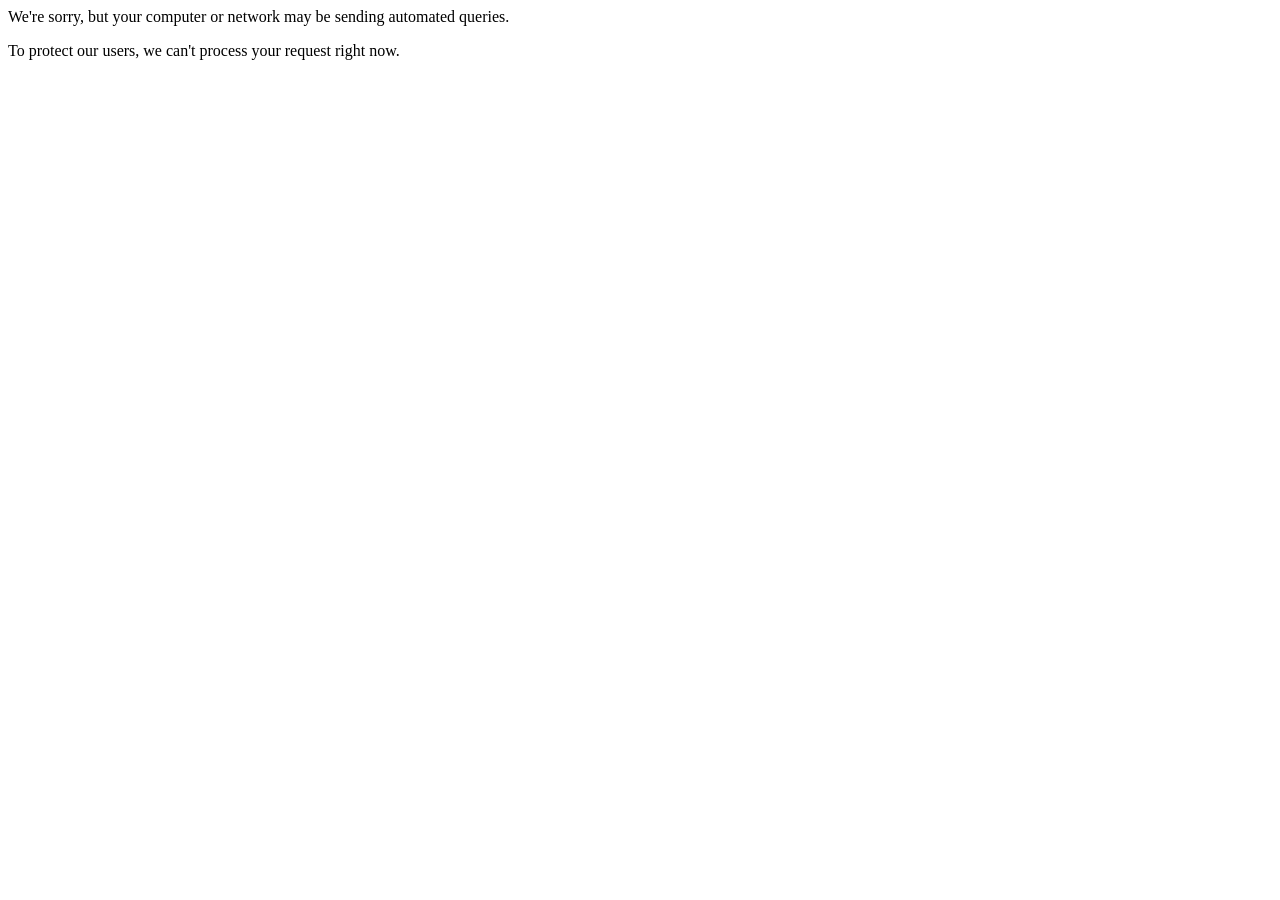
<file: internal/htmldom/testdata/play_blocked.html>
<html><head></head><body>
<div id="af-error-container"><p>We're sorry, but your computer or network may be sending automated queries.</p>
<p>To protect our users, we can't process your request right now.</p></div>
<script>var reason = "unusual traffic";</script>
</body></html>
</file>
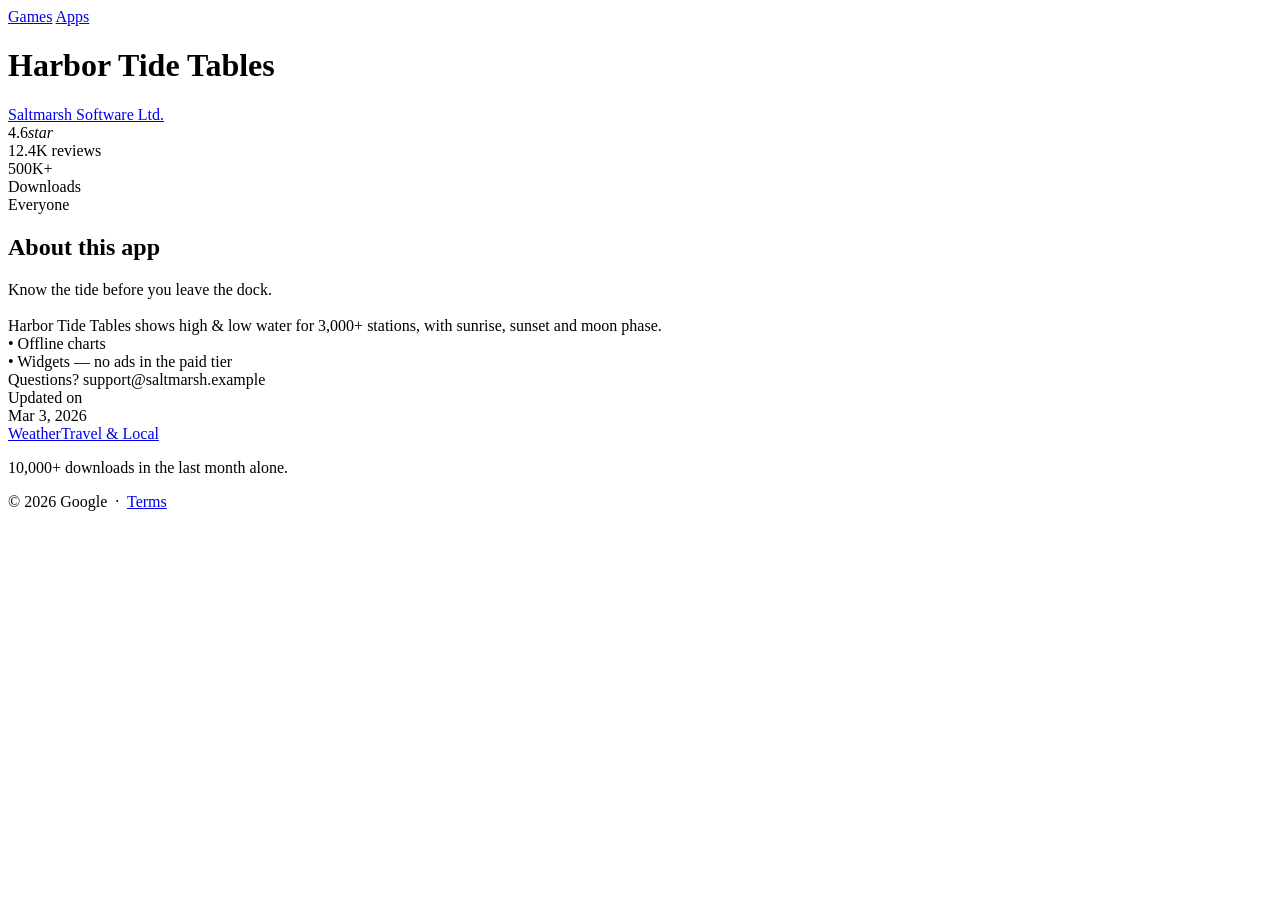
<file: internal/htmldom/testdata/play_full.html>
<!doctype html>
<html lang="en-US" dir="ltr">
<head>
  <meta charset="utf-8">
  <title>Harbor Tide Tables - Apps on Google Play</title>
  <meta name="description" content="Tide charts, sunrise times and marine forecasts for every harbor.">
  <meta property="og:title" content="Harbor Tide Tables - Apps on Google Play">
  <meta property="og:description" content="Tide charts and marine forecasts.">
  <style>.rating{color:#333} /* 9.9 stars */</style>
  <script>window.__data = {"downloads": "999 downloads", "rating": "Rated 1.0 stars"};</script>
  <script type="application/ld+json">{"@type":"SoftwareApplication","name":"Not This Name"}</script>
</head>
<body>
  <noscript>Enable JavaScript to use Google Play.</noscript>
  <header><nav><a href="/store/games">Games</a> <a href="/store/apps">Apps</a></nav></header>
  <main>
    <div class="hero">
      <h1 itemprop="name" class="Fd93Bb"><span>Harbor Tide Tables</span></h1>
      <div class="Vbfug auoIOc"><a href="/store/apps/dev?id=7781234567890" class="WpHeLc"><span>Saltmarsh Software Ltd.</span></a></div>
      <div class="ulKokd">
        <div class="l8YSdd" aria-label="Rated 4.6 stars out of five stars">
          <div class="TT9eCd">4.6<i class="google-material-icons">star</i></div>
        </div>
        <div class="g1rdde" aria-label="12,487 reviews">12.4K reviews</div>
        <div class="wVqUob"><div class="ClM7O">500K+</div><div class="g1rdde">Downloads</div></div>
        <div class="wVqUob"><span itemprop="contentRating"><span>Everyone</span></span></div>
      </div>
    </div>
    <section>
      <header><h2>About this app</h2></header>
      <div class="bARER" data-g-id="description">Know the tide before you leave the dock.<br><br>Harbor Tide Tables shows high &amp; low water for 3,000+ stations, with sunrise, sunset and moon phase.<br>&bull; Offline charts<br>&bull; Widgets &mdash; no ads in the paid tier<br>Questions? support&#64;saltmarsh.example</div>
      <div class="xg1aie"><div class="q078ud">Updated on</div><div class="xg1aie">Mar 3, 2026</div></div>
      <div class="Uc6QCc"><a href="/store/apps/category/WEATHER" aria-label="Weather"><span>Weather</span></a><a href="/store/apps/category/TRAVEL_AND_LOCAL"><span>Travel &amp; Local</span></a></div>
      <p>10,000+ downloads in the last month alone.</p>
    </section>
  </main>
  <footer>&copy; 2026 Google &nbsp;&middot;&nbsp; <a href="/about/play-terms">Terms</a></footer>
</body>
</html>
</file>
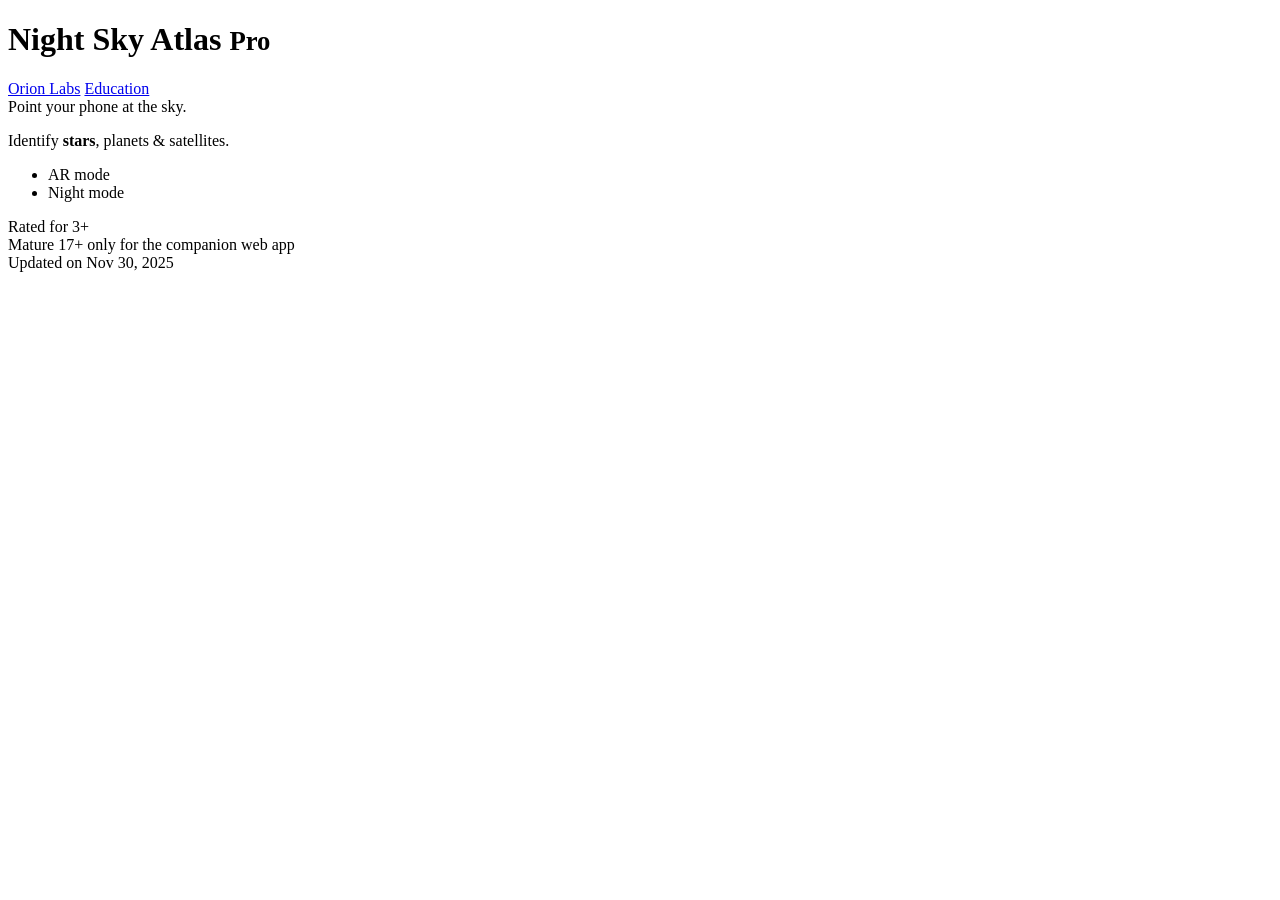
<file: internal/htmldom/testdata/play_no_spans.html>
<!DOCTYPE html>
<html><head><title>Not Used - Apps on Google Play</title></head>
<body>
<h1 itemprop="name">  Night Sky Atlas  <small>Pro</small></h1>
<a href="https://play.google.com/store/apps/developer?id=Orion+Labs">Orion Labs</a>
<a class="cat" href="/store/apps/category/EDUCATION">Education</a>
<div itemprop="description">
  Point your phone at the sky.
  <p>Identify <b>stars</b>, planets &amp; satellites.</p>
  <ul><li>AR mode</li><li>Night mode</li></ul>
</div>
<div aria-label="Rated 4.8 stars out of five stars"></div>
<div aria-label="2,001 reviews"></div>
<div aria-label="1M+ downloads"></div>
<div>Rated for 3+</div>
<div>Mature 17+ only for the companion web app</div>
<div>Updated on Nov 30, 2025</div>
</body></html>
</file>
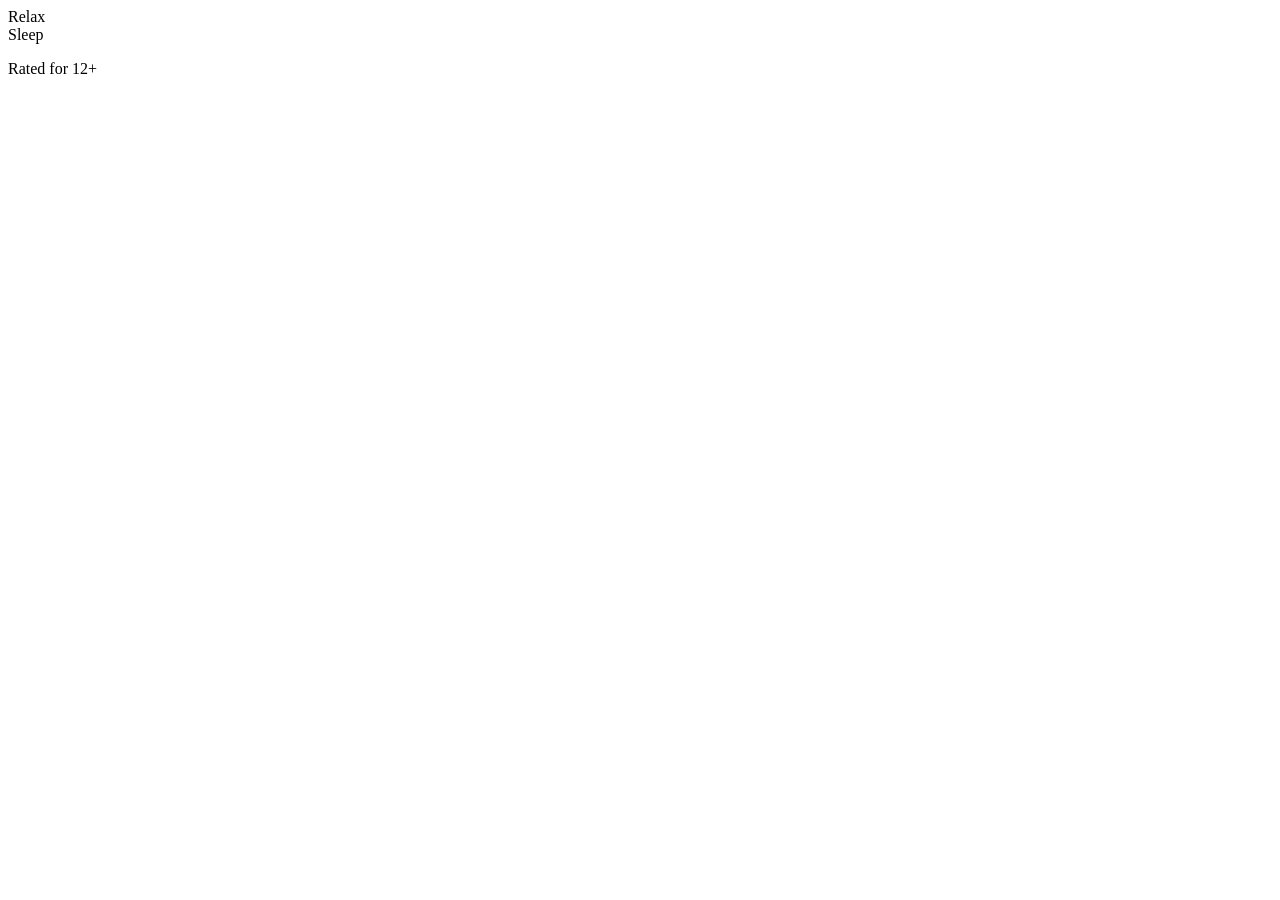
<file: internal/htmldom/testdata/play_og_only.html>
<html><head>
<meta property="og:title" content="Quiet Garden Sounds">
<meta property="og:description" content="Rain, wind and birdsong to help you sleep.">
<meta name="description" content="Ignored because og:description exists.">
</head>
<body>
<div><div>Relax</div><div>Sleep</div></div>
<div aria-label="Rated 3.9 stars out of five stars, 87 reviews"></div>
<p>Rated for 12+</p>
</body></html>
</file>
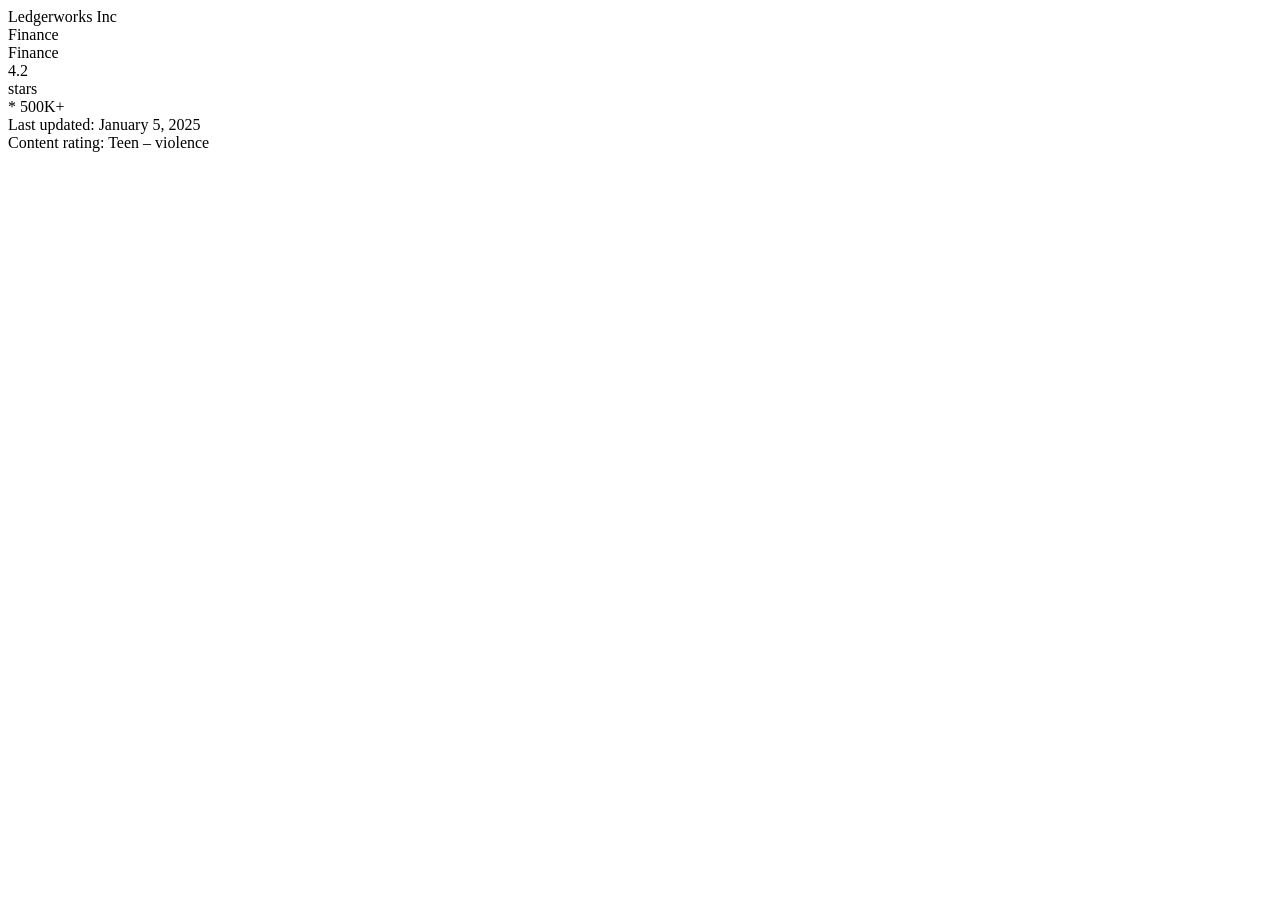
<file: internal/htmldom/testdata/play_title_fallback.html>
<html>
<head>
<title>
   Pocket Ledger: Budget Planner - Apps on Google Play
</title>
<meta itemprop="description" content="Track spending, split bills and plan a monthly budget in minutes.">
</head>
<body>
<div class="top">
  <div class="name-block">Ledgerworks Inc</div>
  <div class="app-category-row"><span>Finance</span></div>
</div>
<div itemprop="genre">Finance</div>
<div class="score"><div>
4.2
</div><div>stars</div></div>
<div class="stats">
  <span aria-label="Rated  three stars">*</span>
  <span aria-label="500K+ installs">500K+</span>
</div>
<div class="changelog">Last updated: January 5, 2025</div>
<div class="rating-box">Content rating: Teen &ndash; violence</div>
</body>
</html>
</file>
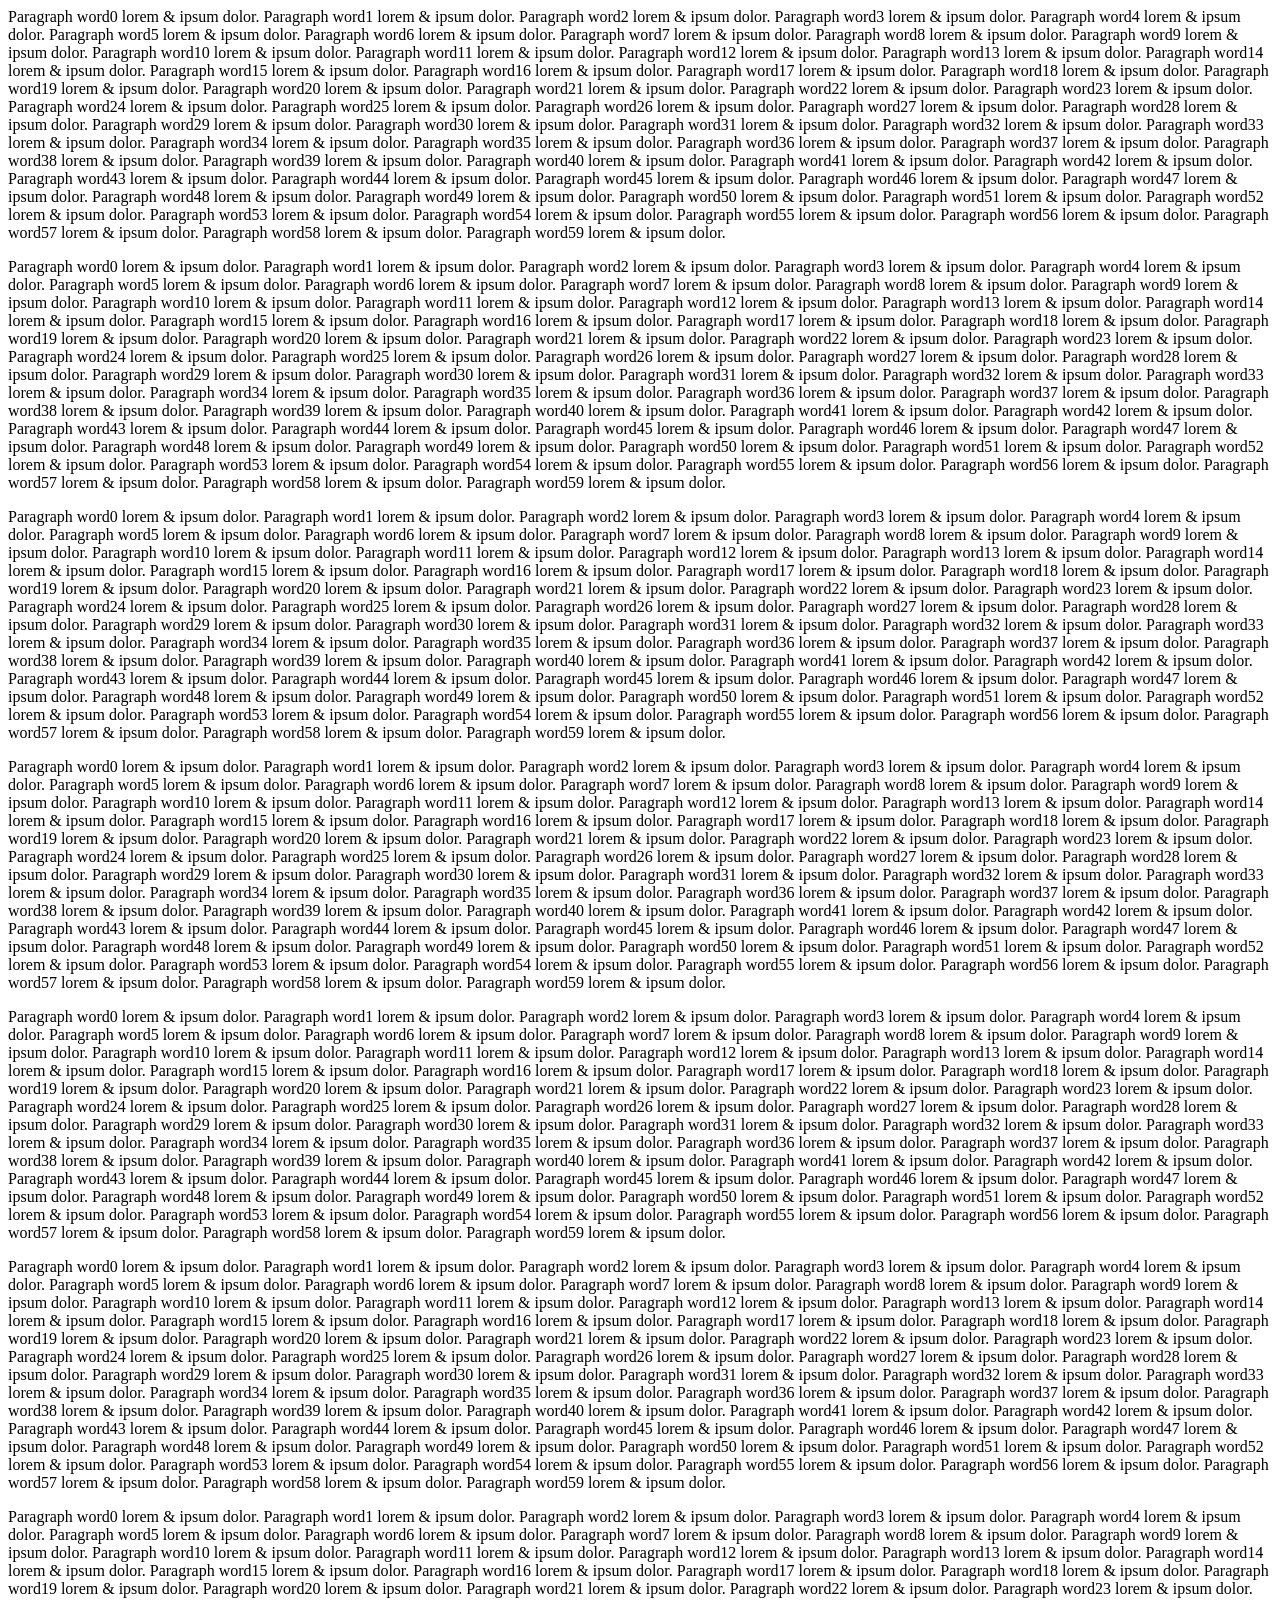
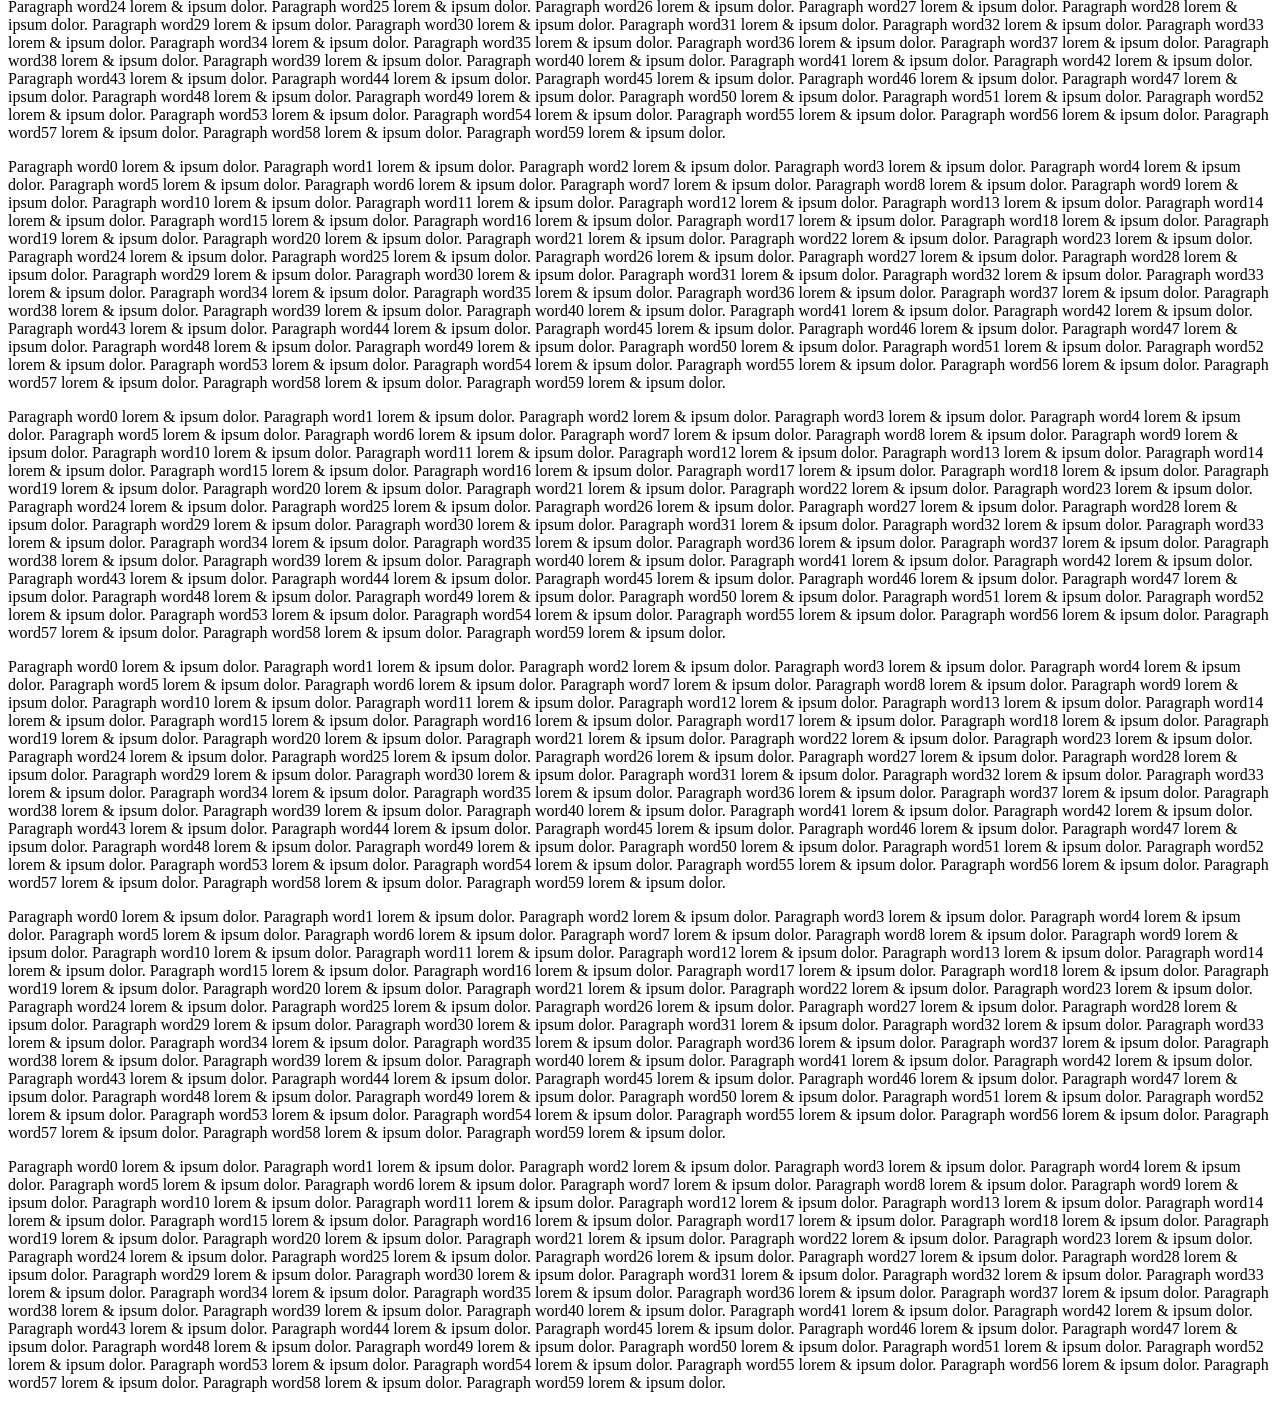
<file: internal/htmldom/testdata/site_long.html>
<html><head><title>Long page</title><meta name=description></head><body><p>Paragraph word0 lorem &amp; ipsum dolor. Paragraph word1 lorem &amp; ipsum dolor. Paragraph word2 lorem &amp; ipsum dolor. Paragraph word3 lorem &amp; ipsum dolor. Paragraph word4 lorem &amp; ipsum dolor. Paragraph word5 lorem &amp; ipsum dolor. Paragraph word6 lorem &amp; ipsum dolor. Paragraph word7 lorem &amp; ipsum dolor. Paragraph word8 lorem &amp; ipsum dolor. Paragraph word9 lorem &amp; ipsum dolor. Paragraph word10 lorem &amp; ipsum dolor. Paragraph word11 lorem &amp; ipsum dolor. Paragraph word12 lorem &amp; ipsum dolor. Paragraph word13 lorem &amp; ipsum dolor. Paragraph word14 lorem &amp; ipsum dolor. Paragraph word15 lorem &amp; ipsum dolor. Paragraph word16 lorem &amp; ipsum dolor. Paragraph word17 lorem &amp; ipsum dolor. Paragraph word18 lorem &amp; ipsum dolor. Paragraph word19 lorem &amp; ipsum dolor. Paragraph word20 lorem &amp; ipsum dolor. Paragraph word21 lorem &amp; ipsum dolor. Paragraph word22 lorem &amp; ipsum dolor. Paragraph word23 lorem &amp; ipsum dolor. Paragraph word24 lorem &amp; ipsum dolor. Paragraph word25 lorem &amp; ipsum dolor. Paragraph word26 lorem &amp; ipsum dolor. Paragraph word27 lorem &amp; ipsum dolor. Paragraph word28 lorem &amp; ipsum dolor. Paragraph word29 lorem &amp; ipsum dolor. Paragraph word30 lorem &amp; ipsum dolor. Paragraph word31 lorem &amp; ipsum dolor. Paragraph word32 lorem &amp; ipsum dolor. Paragraph word33 lorem &amp; ipsum dolor. Paragraph word34 lorem &amp; ipsum dolor. Paragraph word35 lorem &amp; ipsum dolor. Paragraph word36 lorem &amp; ipsum dolor. Paragraph word37 lorem &amp; ipsum dolor. Paragraph word38 lorem &amp; ipsum dolor. Paragraph word39 lorem &amp; ipsum dolor. Paragraph word40 lorem &amp; ipsum dolor. Paragraph word41 lorem &amp; ipsum dolor. Paragraph word42 lorem &amp; ipsum dolor. Paragraph word43 lorem &amp; ipsum dolor. Paragraph word44 lorem &amp; ipsum dolor. Paragraph word45 lorem &amp; ipsum dolor. Paragraph word46 lorem &amp; ipsum dolor. Paragraph word47 lorem &amp; ipsum dolor. Paragraph word48 lorem &amp; ipsum dolor. Paragraph word49 lorem &amp; ipsum dolor. Paragraph word50 lorem &amp; ipsum dolor. Paragraph word51 lorem &amp; ipsum dolor. Paragraph word52 lorem &amp; ipsum dolor. Paragraph word53 lorem &amp; ipsum dolor. Paragraph word54 lorem &amp; ipsum dolor. Paragraph word55 lorem &amp; ipsum dolor. Paragraph word56 lorem &amp; ipsum dolor. Paragraph word57 lorem &amp; ipsum dolor. Paragraph word58 lorem &amp; ipsum dolor. Paragraph word59 lorem &amp; ipsum dolor.</p>
<p>Paragraph word0 lorem &amp; ipsum dolor. Paragraph word1 lorem &amp; ipsum dolor. Paragraph word2 lorem &amp; ipsum dolor. Paragraph word3 lorem &amp; ipsum dolor. Paragraph word4 lorem &amp; ipsum dolor. Paragraph word5 lorem &amp; ipsum dolor. Paragraph word6 lorem &amp; ipsum dolor. Paragraph word7 lorem &amp; ipsum dolor. Paragraph word8 lorem &amp; ipsum dolor. Paragraph word9 lorem &amp; ipsum dolor. Paragraph word10 lorem &amp; ipsum dolor. Paragraph word11 lorem &amp; ipsum dolor. Paragraph word12 lorem &amp; ipsum dolor. Paragraph word13 lorem &amp; ipsum dolor. Paragraph word14 lorem &amp; ipsum dolor. Paragraph word15 lorem &amp; ipsum dolor. Paragraph word16 lorem &amp; ipsum dolor. Paragraph word17 lorem &amp; ipsum dolor. Paragraph word18 lorem &amp; ipsum dolor. Paragraph word19 lorem &amp; ipsum dolor. Paragraph word20 lorem &amp; ipsum dolor. Paragraph word21 lorem &amp; ipsum dolor. Paragraph word22 lorem &amp; ipsum dolor. Paragraph word23 lorem &amp; ipsum dolor. Paragraph word24 lorem &amp; ipsum dolor. Paragraph word25 lorem &amp; ipsum dolor. Paragraph word26 lorem &amp; ipsum dolor. Paragraph word27 lorem &amp; ipsum dolor. Paragraph word28 lorem &amp; ipsum dolor. Paragraph word29 lorem &amp; ipsum dolor. Paragraph word30 lorem &amp; ipsum dolor. Paragraph word31 lorem &amp; ipsum dolor. Paragraph word32 lorem &amp; ipsum dolor. Paragraph word33 lorem &amp; ipsum dolor. Paragraph word34 lorem &amp; ipsum dolor. Paragraph word35 lorem &amp; ipsum dolor. Paragraph word36 lorem &amp; ipsum dolor. Paragraph word37 lorem &amp; ipsum dolor. Paragraph word38 lorem &amp; ipsum dolor. Paragraph word39 lorem &amp; ipsum dolor. Paragraph word40 lorem &amp; ipsum dolor. Paragraph word41 lorem &amp; ipsum dolor. Paragraph word42 lorem &amp; ipsum dolor. Paragraph word43 lorem &amp; ipsum dolor. Paragraph word44 lorem &amp; ipsum dolor. Paragraph word45 lorem &amp; ipsum dolor. Paragraph word46 lorem &amp; ipsum dolor. Paragraph word47 lorem &amp; ipsum dolor. Paragraph word48 lorem &amp; ipsum dolor. Paragraph word49 lorem &amp; ipsum dolor. Paragraph word50 lorem &amp; ipsum dolor. Paragraph word51 lorem &amp; ipsum dolor. Paragraph word52 lorem &amp; ipsum dolor. Paragraph word53 lorem &amp; ipsum dolor. Paragraph word54 lorem &amp; ipsum dolor. Paragraph word55 lorem &amp; ipsum dolor. Paragraph word56 lorem &amp; ipsum dolor. Paragraph word57 lorem &amp; ipsum dolor. Paragraph word58 lorem &amp; ipsum dolor. Paragraph word59 lorem &amp; ipsum dolor.</p>
<p>Paragraph word0 lorem &amp; ipsum dolor. Paragraph word1 lorem &amp; ipsum dolor. Paragraph word2 lorem &amp; ipsum dolor. Paragraph word3 lorem &amp; ipsum dolor. Paragraph word4 lorem &amp; ipsum dolor. Paragraph word5 lorem &amp; ipsum dolor. Paragraph word6 lorem &amp; ipsum dolor. Paragraph word7 lorem &amp; ipsum dolor. Paragraph word8 lorem &amp; ipsum dolor. Paragraph word9 lorem &amp; ipsum dolor. Paragraph word10 lorem &amp; ipsum dolor. Paragraph word11 lorem &amp; ipsum dolor. Paragraph word12 lorem &amp; ipsum dolor. Paragraph word13 lorem &amp; ipsum dolor. Paragraph word14 lorem &amp; ipsum dolor. Paragraph word15 lorem &amp; ipsum dolor. Paragraph word16 lorem &amp; ipsum dolor. Paragraph word17 lorem &amp; ipsum dolor. Paragraph word18 lorem &amp; ipsum dolor. Paragraph word19 lorem &amp; ipsum dolor. Paragraph word20 lorem &amp; ipsum dolor. Paragraph word21 lorem &amp; ipsum dolor. Paragraph word22 lorem &amp; ipsum dolor. Paragraph word23 lorem &amp; ipsum dolor. Paragraph word24 lorem &amp; ipsum dolor. Paragraph word25 lorem &amp; ipsum dolor. Paragraph word26 lorem &amp; ipsum dolor. Paragraph word27 lorem &amp; ipsum dolor. Paragraph word28 lorem &amp; ipsum dolor. Paragraph word29 lorem &amp; ipsum dolor. Paragraph word30 lorem &amp; ipsum dolor. Paragraph word31 lorem &amp; ipsum dolor. Paragraph word32 lorem &amp; ipsum dolor. Paragraph word33 lorem &amp; ipsum dolor. Paragraph word34 lorem &amp; ipsum dolor. Paragraph word35 lorem &amp; ipsum dolor. Paragraph word36 lorem &amp; ipsum dolor. Paragraph word37 lorem &amp; ipsum dolor. Paragraph word38 lorem &amp; ipsum dolor. Paragraph word39 lorem &amp; ipsum dolor. Paragraph word40 lorem &amp; ipsum dolor. Paragraph word41 lorem &amp; ipsum dolor. Paragraph word42 lorem &amp; ipsum dolor. Paragraph word43 lorem &amp; ipsum dolor. Paragraph word44 lorem &amp; ipsum dolor. Paragraph word45 lorem &amp; ipsum dolor. Paragraph word46 lorem &amp; ipsum dolor. Paragraph word47 lorem &amp; ipsum dolor. Paragraph word48 lorem &amp; ipsum dolor. Paragraph word49 lorem &amp; ipsum dolor. Paragraph word50 lorem &amp; ipsum dolor. Paragraph word51 lorem &amp; ipsum dolor. Paragraph word52 lorem &amp; ipsum dolor. Paragraph word53 lorem &amp; ipsum dolor. Paragraph word54 lorem &amp; ipsum dolor. Paragraph word55 lorem &amp; ipsum dolor. Paragraph word56 lorem &amp; ipsum dolor. Paragraph word57 lorem &amp; ipsum dolor. Paragraph word58 lorem &amp; ipsum dolor. Paragraph word59 lorem &amp; ipsum dolor.</p>
<p>Paragraph word0 lorem &amp; ipsum dolor. Paragraph word1 lorem &amp; ipsum dolor. Paragraph word2 lorem &amp; ipsum dolor. Paragraph word3 lorem &amp; ipsum dolor. Paragraph word4 lorem &amp; ipsum dolor. Paragraph word5 lorem &amp; ipsum dolor. Paragraph word6 lorem &amp; ipsum dolor. Paragraph word7 lorem &amp; ipsum dolor. Paragraph word8 lorem &amp; ipsum dolor. Paragraph word9 lorem &amp; ipsum dolor. Paragraph word10 lorem &amp; ipsum dolor. Paragraph word11 lorem &amp; ipsum dolor. Paragraph word12 lorem &amp; ipsum dolor. Paragraph word13 lorem &amp; ipsum dolor. Paragraph word14 lorem &amp; ipsum dolor. Paragraph word15 lorem &amp; ipsum dolor. Paragraph word16 lorem &amp; ipsum dolor. Paragraph word17 lorem &amp; ipsum dolor. Paragraph word18 lorem &amp; ipsum dolor. Paragraph word19 lorem &amp; ipsum dolor. Paragraph word20 lorem &amp; ipsum dolor. Paragraph word21 lorem &amp; ipsum dolor. Paragraph word22 lorem &amp; ipsum dolor. Paragraph word23 lorem &amp; ipsum dolor. Paragraph word24 lorem &amp; ipsum dolor. Paragraph word25 lorem &amp; ipsum dolor. Paragraph word26 lorem &amp; ipsum dolor. Paragraph word27 lorem &amp; ipsum dolor. Paragraph word28 lorem &amp; ipsum dolor. Paragraph word29 lorem &amp; ipsum dolor. Paragraph word30 lorem &amp; ipsum dolor. Paragraph word31 lorem &amp; ipsum dolor. Paragraph word32 lorem &amp; ipsum dolor. Paragraph word33 lorem &amp; ipsum dolor. Paragraph word34 lorem &amp; ipsum dolor. Paragraph word35 lorem &amp; ipsum dolor. Paragraph word36 lorem &amp; ipsum dolor. Paragraph word37 lorem &amp; ipsum dolor. Paragraph word38 lorem &amp; ipsum dolor. Paragraph word39 lorem &amp; ipsum dolor. Paragraph word40 lorem &amp; ipsum dolor. Paragraph word41 lorem &amp; ipsum dolor. Paragraph word42 lorem &amp; ipsum dolor. Paragraph word43 lorem &amp; ipsum dolor. Paragraph word44 lorem &amp; ipsum dolor. Paragraph word45 lorem &amp; ipsum dolor. Paragraph word46 lorem &amp; ipsum dolor. Paragraph word47 lorem &amp; ipsum dolor. Paragraph word48 lorem &amp; ipsum dolor. Paragraph word49 lorem &amp; ipsum dolor. Paragraph word50 lorem &amp; ipsum dolor. Paragraph word51 lorem &amp; ipsum dolor. Paragraph word52 lorem &amp; ipsum dolor. Paragraph word53 lorem &amp; ipsum dolor. Paragraph word54 lorem &amp; ipsum dolor. Paragraph word55 lorem &amp; ipsum dolor. Paragraph word56 lorem &amp; ipsum dolor. Paragraph word57 lorem &amp; ipsum dolor. Paragraph word58 lorem &amp; ipsum dolor. Paragraph word59 lorem &amp; ipsum dolor.</p>
<p>Paragraph word0 lorem &amp; ipsum dolor. Paragraph word1 lorem &amp; ipsum dolor. Paragraph word2 lorem &amp; ipsum dolor. Paragraph word3 lorem &amp; ipsum dolor. Paragraph word4 lorem &amp; ipsum dolor. Paragraph word5 lorem &amp; ipsum dolor. Paragraph word6 lorem &amp; ipsum dolor. Paragraph word7 lorem &amp; ipsum dolor. Paragraph word8 lorem &amp; ipsum dolor. Paragraph word9 lorem &amp; ipsum dolor. Paragraph word10 lorem &amp; ipsum dolor. Paragraph word11 lorem &amp; ipsum dolor. Paragraph word12 lorem &amp; ipsum dolor. Paragraph word13 lorem &amp; ipsum dolor. Paragraph word14 lorem &amp; ipsum dolor. Paragraph word15 lorem &amp; ipsum dolor. Paragraph word16 lorem &amp; ipsum dolor. Paragraph word17 lorem &amp; ipsum dolor. Paragraph word18 lorem &amp; ipsum dolor. Paragraph word19 lorem &amp; ipsum dolor. Paragraph word20 lorem &amp; ipsum dolor. Paragraph word21 lorem &amp; ipsum dolor. Paragraph word22 lorem &amp; ipsum dolor. Paragraph word23 lorem &amp; ipsum dolor. Paragraph word24 lorem &amp; ipsum dolor. Paragraph word25 lorem &amp; ipsum dolor. Paragraph word26 lorem &amp; ipsum dolor. Paragraph word27 lorem &amp; ipsum dolor. Paragraph word28 lorem &amp; ipsum dolor. Paragraph word29 lorem &amp; ipsum dolor. Paragraph word30 lorem &amp; ipsum dolor. Paragraph word31 lorem &amp; ipsum dolor. Paragraph word32 lorem &amp; ipsum dolor. Paragraph word33 lorem &amp; ipsum dolor. Paragraph word34 lorem &amp; ipsum dolor. Paragraph word35 lorem &amp; ipsum dolor. Paragraph word36 lorem &amp; ipsum dolor. Paragraph word37 lorem &amp; ipsum dolor. Paragraph word38 lorem &amp; ipsum dolor. Paragraph word39 lorem &amp; ipsum dolor. Paragraph word40 lorem &amp; ipsum dolor. Paragraph word41 lorem &amp; ipsum dolor. Paragraph word42 lorem &amp; ipsum dolor. Paragraph word43 lorem &amp; ipsum dolor. Paragraph word44 lorem &amp; ipsum dolor. Paragraph word45 lorem &amp; ipsum dolor. Paragraph word46 lorem &amp; ipsum dolor. Paragraph word47 lorem &amp; ipsum dolor. Paragraph word48 lorem &amp; ipsum dolor. Paragraph word49 lorem &amp; ipsum dolor. Paragraph word50 lorem &amp; ipsum dolor. Paragraph word51 lorem &amp; ipsum dolor. Paragraph word52 lorem &amp; ipsum dolor. Paragraph word53 lorem &amp; ipsum dolor. Paragraph word54 lorem &amp; ipsum dolor. Paragraph word55 lorem &amp; ipsum dolor. Paragraph word56 lorem &amp; ipsum dolor. Paragraph word57 lorem &amp; ipsum dolor. Paragraph word58 lorem &amp; ipsum dolor. Paragraph word59 lorem &amp; ipsum dolor.</p>
<p>Paragraph word0 lorem &amp; ipsum dolor. Paragraph word1 lorem &amp; ipsum dolor. Paragraph word2 lorem &amp; ipsum dolor. Paragraph word3 lorem &amp; ipsum dolor. Paragraph word4 lorem &amp; ipsum dolor. Paragraph word5 lorem &amp; ipsum dolor. Paragraph word6 lorem &amp; ipsum dolor. Paragraph word7 lorem &amp; ipsum dolor. Paragraph word8 lorem &amp; ipsum dolor. Paragraph word9 lorem &amp; ipsum dolor. Paragraph word10 lorem &amp; ipsum dolor. Paragraph word11 lorem &amp; ipsum dolor. Paragraph word12 lorem &amp; ipsum dolor. Paragraph word13 lorem &amp; ipsum dolor. Paragraph word14 lorem &amp; ipsum dolor. Paragraph word15 lorem &amp; ipsum dolor. Paragraph word16 lorem &amp; ipsum dolor. Paragraph word17 lorem &amp; ipsum dolor. Paragraph word18 lorem &amp; ipsum dolor. Paragraph word19 lorem &amp; ipsum dolor. Paragraph word20 lorem &amp; ipsum dolor. Paragraph word21 lorem &amp; ipsum dolor. Paragraph word22 lorem &amp; ipsum dolor. Paragraph word23 lorem &amp; ipsum dolor. Paragraph word24 lorem &amp; ipsum dolor. Paragraph word25 lorem &amp; ipsum dolor. Paragraph word26 lorem &amp; ipsum dolor. Paragraph word27 lorem &amp; ipsum dolor. Paragraph word28 lorem &amp; ipsum dolor. Paragraph word29 lorem &amp; ipsum dolor. Paragraph word30 lorem &amp; ipsum dolor. Paragraph word31 lorem &amp; ipsum dolor. Paragraph word32 lorem &amp; ipsum dolor. Paragraph word33 lorem &amp; ipsum dolor. Paragraph word34 lorem &amp; ipsum dolor. Paragraph word35 lorem &amp; ipsum dolor. Paragraph word36 lorem &amp; ipsum dolor. Paragraph word37 lorem &amp; ipsum dolor. Paragraph word38 lorem &amp; ipsum dolor. Paragraph word39 lorem &amp; ipsum dolor. Paragraph word40 lorem &amp; ipsum dolor. Paragraph word41 lorem &amp; ipsum dolor. Paragraph word42 lorem &amp; ipsum dolor. Paragraph word43 lorem &amp; ipsum dolor. Paragraph word44 lorem &amp; ipsum dolor. Paragraph word45 lorem &amp; ipsum dolor. Paragraph word46 lorem &amp; ipsum dolor. Paragraph word47 lorem &amp; ipsum dolor. Paragraph word48 lorem &amp; ipsum dolor. Paragraph word49 lorem &amp; ipsum dolor. Paragraph word50 lorem &amp; ipsum dolor. Paragraph word51 lorem &amp; ipsum dolor. Paragraph word52 lorem &amp; ipsum dolor. Paragraph word53 lorem &amp; ipsum dolor. Paragraph word54 lorem &amp; ipsum dolor. Paragraph word55 lorem &amp; ipsum dolor. Paragraph word56 lorem &amp; ipsum dolor. Paragraph word57 lorem &amp; ipsum dolor. Paragraph word58 lorem &amp; ipsum dolor. Paragraph word59 lorem &amp; ipsum dolor.</p>
<p>Paragraph word0 lorem &amp; ipsum dolor. Paragraph word1 lorem &amp; ipsum dolor. Paragraph word2 lorem &amp; ipsum dolor. Paragraph word3 lorem &amp; ipsum dolor. Paragraph word4 lorem &amp; ipsum dolor. Paragraph word5 lorem &amp; ipsum dolor. Paragraph word6 lorem &amp; ipsum dolor. Paragraph word7 lorem &amp; ipsum dolor. Paragraph word8 lorem &amp; ipsum dolor. Paragraph word9 lorem &amp; ipsum dolor. Paragraph word10 lorem &amp; ipsum dolor. Paragraph word11 lorem &amp; ipsum dolor. Paragraph word12 lorem &amp; ipsum dolor. Paragraph word13 lorem &amp; ipsum dolor. Paragraph word14 lorem &amp; ipsum dolor. Paragraph word15 lorem &amp; ipsum dolor. Paragraph word16 lorem &amp; ipsum dolor. Paragraph word17 lorem &amp; ipsum dolor. Paragraph word18 lorem &amp; ipsum dolor. Paragraph word19 lorem &amp; ipsum dolor. Paragraph word20 lorem &amp; ipsum dolor. Paragraph word21 lorem &amp; ipsum dolor. Paragraph word22 lorem &amp; ipsum dolor. Paragraph word23 lorem &amp; ipsum dolor. Paragraph word24 lorem &amp; ipsum dolor. Paragraph word25 lorem &amp; ipsum dolor. Paragraph word26 lorem &amp; ipsum dolor. Paragraph word27 lorem &amp; ipsum dolor. Paragraph word28 lorem &amp; ipsum dolor. Paragraph word29 lorem &amp; ipsum dolor. Paragraph word30 lorem &amp; ipsum dolor. Paragraph word31 lorem &amp; ipsum dolor. Paragraph word32 lorem &amp; ipsum dolor. Paragraph word33 lorem &amp; ipsum dolor. Paragraph word34 lorem &amp; ipsum dolor. Paragraph word35 lorem &amp; ipsum dolor. Paragraph word36 lorem &amp; ipsum dolor. Paragraph word37 lorem &amp; ipsum dolor. Paragraph word38 lorem &amp; ipsum dolor. Paragraph word39 lorem &amp; ipsum dolor. Paragraph word40 lorem &amp; ipsum dolor. Paragraph word41 lorem &amp; ipsum dolor. Paragraph word42 lorem &amp; ipsum dolor. Paragraph word43 lorem &amp; ipsum dolor. Paragraph word44 lorem &amp; ipsum dolor. Paragraph word45 lorem &amp; ipsum dolor. Paragraph word46 lorem &amp; ipsum dolor. Paragraph word47 lorem &amp; ipsum dolor. Paragraph word48 lorem &amp; ipsum dolor. Paragraph word49 lorem &amp; ipsum dolor. Paragraph word50 lorem &amp; ipsum dolor. Paragraph word51 lorem &amp; ipsum dolor. Paragraph word52 lorem &amp; ipsum dolor. Paragraph word53 lorem &amp; ipsum dolor. Paragraph word54 lorem &amp; ipsum dolor. Paragraph word55 lorem &amp; ipsum dolor. Paragraph word56 lorem &amp; ipsum dolor. Paragraph word57 lorem &amp; ipsum dolor. Paragraph word58 lorem &amp; ipsum dolor. Paragraph word59 lorem &amp; ipsum dolor.</p>
<p>Paragraph word0 lorem &amp; ipsum dolor. Paragraph word1 lorem &amp; ipsum dolor. Paragraph word2 lorem &amp; ipsum dolor. Paragraph word3 lorem &amp; ipsum dolor. Paragraph word4 lorem &amp; ipsum dolor. Paragraph word5 lorem &amp; ipsum dolor. Paragraph word6 lorem &amp; ipsum dolor. Paragraph word7 lorem &amp; ipsum dolor. Paragraph word8 lorem &amp; ipsum dolor. Paragraph word9 lorem &amp; ipsum dolor. Paragraph word10 lorem &amp; ipsum dolor. Paragraph word11 lorem &amp; ipsum dolor. Paragraph word12 lorem &amp; ipsum dolor. Paragraph word13 lorem &amp; ipsum dolor. Paragraph word14 lorem &amp; ipsum dolor. Paragraph word15 lorem &amp; ipsum dolor. Paragraph word16 lorem &amp; ipsum dolor. Paragraph word17 lorem &amp; ipsum dolor. Paragraph word18 lorem &amp; ipsum dolor. Paragraph word19 lorem &amp; ipsum dolor. Paragraph word20 lorem &amp; ipsum dolor. Paragraph word21 lorem &amp; ipsum dolor. Paragraph word22 lorem &amp; ipsum dolor. Paragraph word23 lorem &amp; ipsum dolor. Paragraph word24 lorem &amp; ipsum dolor. Paragraph word25 lorem &amp; ipsum dolor. Paragraph word26 lorem &amp; ipsum dolor. Paragraph word27 lorem &amp; ipsum dolor. Paragraph word28 lorem &amp; ipsum dolor. Paragraph word29 lorem &amp; ipsum dolor. Paragraph word30 lorem &amp; ipsum dolor. Paragraph word31 lorem &amp; ipsum dolor. Paragraph word32 lorem &amp; ipsum dolor. Paragraph word33 lorem &amp; ipsum dolor. Paragraph word34 lorem &amp; ipsum dolor. Paragraph word35 lorem &amp; ipsum dolor. Paragraph word36 lorem &amp; ipsum dolor. Paragraph word37 lorem &amp; ipsum dolor. Paragraph word38 lorem &amp; ipsum dolor. Paragraph word39 lorem &amp; ipsum dolor. Paragraph word40 lorem &amp; ipsum dolor. Paragraph word41 lorem &amp; ipsum dolor. Paragraph word42 lorem &amp; ipsum dolor. Paragraph word43 lorem &amp; ipsum dolor. Paragraph word44 lorem &amp; ipsum dolor. Paragraph word45 lorem &amp; ipsum dolor. Paragraph word46 lorem &amp; ipsum dolor. Paragraph word47 lorem &amp; ipsum dolor. Paragraph word48 lorem &amp; ipsum dolor. Paragraph word49 lorem &amp; ipsum dolor. Paragraph word50 lorem &amp; ipsum dolor. Paragraph word51 lorem &amp; ipsum dolor. Paragraph word52 lorem &amp; ipsum dolor. Paragraph word53 lorem &amp; ipsum dolor. Paragraph word54 lorem &amp; ipsum dolor. Paragraph word55 lorem &amp; ipsum dolor. Paragraph word56 lorem &amp; ipsum dolor. Paragraph word57 lorem &amp; ipsum dolor. Paragraph word58 lorem &amp; ipsum dolor. Paragraph word59 lorem &amp; ipsum dolor.</p>
<p>Paragraph word0 lorem &amp; ipsum dolor. Paragraph word1 lorem &amp; ipsum dolor. Paragraph word2 lorem &amp; ipsum dolor. Paragraph word3 lorem &amp; ipsum dolor. Paragraph word4 lorem &amp; ipsum dolor. Paragraph word5 lorem &amp; ipsum dolor. Paragraph word6 lorem &amp; ipsum dolor. Paragraph word7 lorem &amp; ipsum dolor. Paragraph word8 lorem &amp; ipsum dolor. Paragraph word9 lorem &amp; ipsum dolor. Paragraph word10 lorem &amp; ipsum dolor. Paragraph word11 lorem &amp; ipsum dolor. Paragraph word12 lorem &amp; ipsum dolor. Paragraph word13 lorem &amp; ipsum dolor. Paragraph word14 lorem &amp; ipsum dolor. Paragraph word15 lorem &amp; ipsum dolor. Paragraph word16 lorem &amp; ipsum dolor. Paragraph word17 lorem &amp; ipsum dolor. Paragraph word18 lorem &amp; ipsum dolor. Paragraph word19 lorem &amp; ipsum dolor. Paragraph word20 lorem &amp; ipsum dolor. Paragraph word21 lorem &amp; ipsum dolor. Paragraph word22 lorem &amp; ipsum dolor. Paragraph word23 lorem &amp; ipsum dolor. Paragraph word24 lorem &amp; ipsum dolor. Paragraph word25 lorem &amp; ipsum dolor. Paragraph word26 lorem &amp; ipsum dolor. Paragraph word27 lorem &amp; ipsum dolor. Paragraph word28 lorem &amp; ipsum dolor. Paragraph word29 lorem &amp; ipsum dolor. Paragraph word30 lorem &amp; ipsum dolor. Paragraph word31 lorem &amp; ipsum dolor. Paragraph word32 lorem &amp; ipsum dolor. Paragraph word33 lorem &amp; ipsum dolor. Paragraph word34 lorem &amp; ipsum dolor. Paragraph word35 lorem &amp; ipsum dolor. Paragraph word36 lorem &amp; ipsum dolor. Paragraph word37 lorem &amp; ipsum dolor. Paragraph word38 lorem &amp; ipsum dolor. Paragraph word39 lorem &amp; ipsum dolor. Paragraph word40 lorem &amp; ipsum dolor. Paragraph word41 lorem &amp; ipsum dolor. Paragraph word42 lorem &amp; ipsum dolor. Paragraph word43 lorem &amp; ipsum dolor. Paragraph word44 lorem &amp; ipsum dolor. Paragraph word45 lorem &amp; ipsum dolor. Paragraph word46 lorem &amp; ipsum dolor. Paragraph word47 lorem &amp; ipsum dolor. Paragraph word48 lorem &amp; ipsum dolor. Paragraph word49 lorem &amp; ipsum dolor. Paragraph word50 lorem &amp; ipsum dolor. Paragraph word51 lorem &amp; ipsum dolor. Paragraph word52 lorem &amp; ipsum dolor. Paragraph word53 lorem &amp; ipsum dolor. Paragraph word54 lorem &amp; ipsum dolor. Paragraph word55 lorem &amp; ipsum dolor. Paragraph word56 lorem &amp; ipsum dolor. Paragraph word57 lorem &amp; ipsum dolor. Paragraph word58 lorem &amp; ipsum dolor. Paragraph word59 lorem &amp; ipsum dolor.</p>
<p>Paragraph word0 lorem &amp; ipsum dolor. Paragraph word1 lorem &amp; ipsum dolor. Paragraph word2 lorem &amp; ipsum dolor. Paragraph word3 lorem &amp; ipsum dolor. Paragraph word4 lorem &amp; ipsum dolor. Paragraph word5 lorem &amp; ipsum dolor. Paragraph word6 lorem &amp; ipsum dolor. Paragraph word7 lorem &amp; ipsum dolor. Paragraph word8 lorem &amp; ipsum dolor. Paragraph word9 lorem &amp; ipsum dolor. Paragraph word10 lorem &amp; ipsum dolor. Paragraph word11 lorem &amp; ipsum dolor. Paragraph word12 lorem &amp; ipsum dolor. Paragraph word13 lorem &amp; ipsum dolor. Paragraph word14 lorem &amp; ipsum dolor. Paragraph word15 lorem &amp; ipsum dolor. Paragraph word16 lorem &amp; ipsum dolor. Paragraph word17 lorem &amp; ipsum dolor. Paragraph word18 lorem &amp; ipsum dolor. Paragraph word19 lorem &amp; ipsum dolor. Paragraph word20 lorem &amp; ipsum dolor. Paragraph word21 lorem &amp; ipsum dolor. Paragraph word22 lorem &amp; ipsum dolor. Paragraph word23 lorem &amp; ipsum dolor. Paragraph word24 lorem &amp; ipsum dolor. Paragraph word25 lorem &amp; ipsum dolor. Paragraph word26 lorem &amp; ipsum dolor. Paragraph word27 lorem &amp; ipsum dolor. Paragraph word28 lorem &amp; ipsum dolor. Paragraph word29 lorem &amp; ipsum dolor. Paragraph word30 lorem &amp; ipsum dolor. Paragraph word31 lorem &amp; ipsum dolor. Paragraph word32 lorem &amp; ipsum dolor. Paragraph word33 lorem &amp; ipsum dolor. Paragraph word34 lorem &amp; ipsum dolor. Paragraph word35 lorem &amp; ipsum dolor. Paragraph word36 lorem &amp; ipsum dolor. Paragraph word37 lorem &amp; ipsum dolor. Paragraph word38 lorem &amp; ipsum dolor. Paragraph word39 lorem &amp; ipsum dolor. Paragraph word40 lorem &amp; ipsum dolor. Paragraph word41 lorem &amp; ipsum dolor. Paragraph word42 lorem &amp; ipsum dolor. Paragraph word43 lorem &amp; ipsum dolor. Paragraph word44 lorem &amp; ipsum dolor. Paragraph word45 lorem &amp; ipsum dolor. Paragraph word46 lorem &amp; ipsum dolor. Paragraph word47 lorem &amp; ipsum dolor. Paragraph word48 lorem &amp; ipsum dolor. Paragraph word49 lorem &amp; ipsum dolor. Paragraph word50 lorem &amp; ipsum dolor. Paragraph word51 lorem &amp; ipsum dolor. Paragraph word52 lorem &amp; ipsum dolor. Paragraph word53 lorem &amp; ipsum dolor. Paragraph word54 lorem &amp; ipsum dolor. Paragraph word55 lorem &amp; ipsum dolor. Paragraph word56 lorem &amp; ipsum dolor. Paragraph word57 lorem &amp; ipsum dolor. Paragraph word58 lorem &amp; ipsum dolor. Paragraph word59 lorem &amp; ipsum dolor.</p>
<p>Paragraph word0 lorem &amp; ipsum dolor. Paragraph word1 lorem &amp; ipsum dolor. Paragraph word2 lorem &amp; ipsum dolor. Paragraph word3 lorem &amp; ipsum dolor. Paragraph word4 lorem &amp; ipsum dolor. Paragraph word5 lorem &amp; ipsum dolor. Paragraph word6 lorem &amp; ipsum dolor. Paragraph word7 lorem &amp; ipsum dolor. Paragraph word8 lorem &amp; ipsum dolor. Paragraph word9 lorem &amp; ipsum dolor. Paragraph word10 lorem &amp; ipsum dolor. Paragraph word11 lorem &amp; ipsum dolor. Paragraph word12 lorem &amp; ipsum dolor. Paragraph word13 lorem &amp; ipsum dolor. Paragraph word14 lorem &amp; ipsum dolor. Paragraph word15 lorem &amp; ipsum dolor. Paragraph word16 lorem &amp; ipsum dolor. Paragraph word17 lorem &amp; ipsum dolor. Paragraph word18 lorem &amp; ipsum dolor. Paragraph word19 lorem &amp; ipsum dolor. Paragraph word20 lorem &amp; ipsum dolor. Paragraph word21 lorem &amp; ipsum dolor. Paragraph word22 lorem &amp; ipsum dolor. Paragraph word23 lorem &amp; ipsum dolor. Paragraph word24 lorem &amp; ipsum dolor. Paragraph word25 lorem &amp; ipsum dolor. Paragraph word26 lorem &amp; ipsum dolor. Paragraph word27 lorem &amp; ipsum dolor. Paragraph word28 lorem &amp; ipsum dolor. Paragraph word29 lorem &amp; ipsum dolor. Paragraph word30 lorem &amp; ipsum dolor. Paragraph word31 lorem &amp; ipsum dolor. Paragraph word32 lorem &amp; ipsum dolor. Paragraph word33 lorem &amp; ipsum dolor. Paragraph word34 lorem &amp; ipsum dolor. Paragraph word35 lorem &amp; ipsum dolor. Paragraph word36 lorem &amp; ipsum dolor. Paragraph word37 lorem &amp; ipsum dolor. Paragraph word38 lorem &amp; ipsum dolor. Paragraph word39 lorem &amp; ipsum dolor. Paragraph word40 lorem &amp; ipsum dolor. Paragraph word41 lorem &amp; ipsum dolor. Paragraph word42 lorem &amp; ipsum dolor. Paragraph word43 lorem &amp; ipsum dolor. Paragraph word44 lorem &amp; ipsum dolor. Paragraph word45 lorem &amp; ipsum dolor. Paragraph word46 lorem &amp; ipsum dolor. Paragraph word47 lorem &amp; ipsum dolor. Paragraph word48 lorem &amp; ipsum dolor. Paragraph word49 lorem &amp; ipsum dolor. Paragraph word50 lorem &amp; ipsum dolor. Paragraph word51 lorem &amp; ipsum dolor. Paragraph word52 lorem &amp; ipsum dolor. Paragraph word53 lorem &amp; ipsum dolor. Paragraph word54 lorem &amp; ipsum dolor. Paragraph word55 lorem &amp; ipsum dolor. Paragraph word56 lorem &amp; ipsum dolor. Paragraph word57 lorem &amp; ipsum dolor. Paragraph word58 lorem &amp; ipsum dolor. Paragraph word59 lorem &amp; ipsum dolor.</p>
<p>Paragraph word0 lorem &amp; ipsum dolor. Paragraph word1 lorem &amp; ipsum dolor. Paragraph word2 lorem &amp; ipsum dolor. Paragraph word3 lorem &amp; ipsum dolor. Paragraph word4 lorem &amp; ipsum dolor. Paragraph word5 lorem &amp; ipsum dolor. Paragraph word6 lorem &amp; ipsum dolor. Paragraph word7 lorem &amp; ipsum dolor. Paragraph word8 lorem &amp; ipsum dolor. Paragraph word9 lorem &amp; ipsum dolor. Paragraph word10 lorem &amp; ipsum dolor. Paragraph word11 lorem &amp; ipsum dolor. Paragraph word12 lorem &amp; ipsum dolor. Paragraph word13 lorem &amp; ipsum dolor. Paragraph word14 lorem &amp; ipsum dolor. Paragraph word15 lorem &amp; ipsum dolor. Paragraph word16 lorem &amp; ipsum dolor. Paragraph word17 lorem &amp; ipsum dolor. Paragraph word18 lorem &amp; ipsum dolor. Paragraph word19 lorem &amp; ipsum dolor. Paragraph word20 lorem &amp; ipsum dolor. Paragraph word21 lorem &amp; ipsum dolor. Paragraph word22 lorem &amp; ipsum dolor. Paragraph word23 lorem &amp; ipsum dolor. Paragraph word24 lorem &amp; ipsum dolor. Paragraph word25 lorem &amp; ipsum dolor. Paragraph word26 lorem &amp; ipsum dolor. Paragraph word27 lorem &amp; ipsum dolor. Paragraph word28 lorem &amp; ipsum dolor. Paragraph word29 lorem &amp; ipsum dolor. Paragraph word30 lorem &amp; ipsum dolor. Paragraph word31 lorem &amp; ipsum dolor. Paragraph word32 lorem &amp; ipsum dolor. Paragraph word33 lorem &amp; ipsum dolor. Paragraph word34 lorem &amp; ipsum dolor. Paragraph word35 lorem &amp; ipsum dolor. Paragraph word36 lorem &amp; ipsum dolor. Paragraph word37 lorem &amp; ipsum dolor. Paragraph word38 lorem &amp; ipsum dolor. Paragraph word39 lorem &amp; ipsum dolor. Paragraph word40 lorem &amp; ipsum dolor. Paragraph word41 lorem &amp; ipsum dolor. Paragraph word42 lorem &amp; ipsum dolor. Paragraph word43 lorem &amp; ipsum dolor. Paragraph word44 lorem &amp; ipsum dolor. Paragraph word45 lorem &amp; ipsum dolor. Paragraph word46 lorem &amp; ipsum dolor. Paragraph word47 lorem &amp; ipsum dolor. Paragraph word48 lorem &amp; ipsum dolor. Paragraph word49 lorem &amp; ipsum dolor. Paragraph word50 lorem &amp; ipsum dolor. Paragraph word51 lorem &amp; ipsum dolor. Paragraph word52 lorem &amp; ipsum dolor. Paragraph word53 lorem &amp; ipsum dolor. Paragraph word54 lorem &amp; ipsum dolor. Paragraph word55 lorem &amp; ipsum dolor. Paragraph word56 lorem &amp; ipsum dolor. Paragraph word57 lorem &amp; ipsum dolor. Paragraph word58 lorem &amp; ipsum dolor. Paragraph word59 lorem &amp; ipsum dolor.</p>
</body></html>
</file>
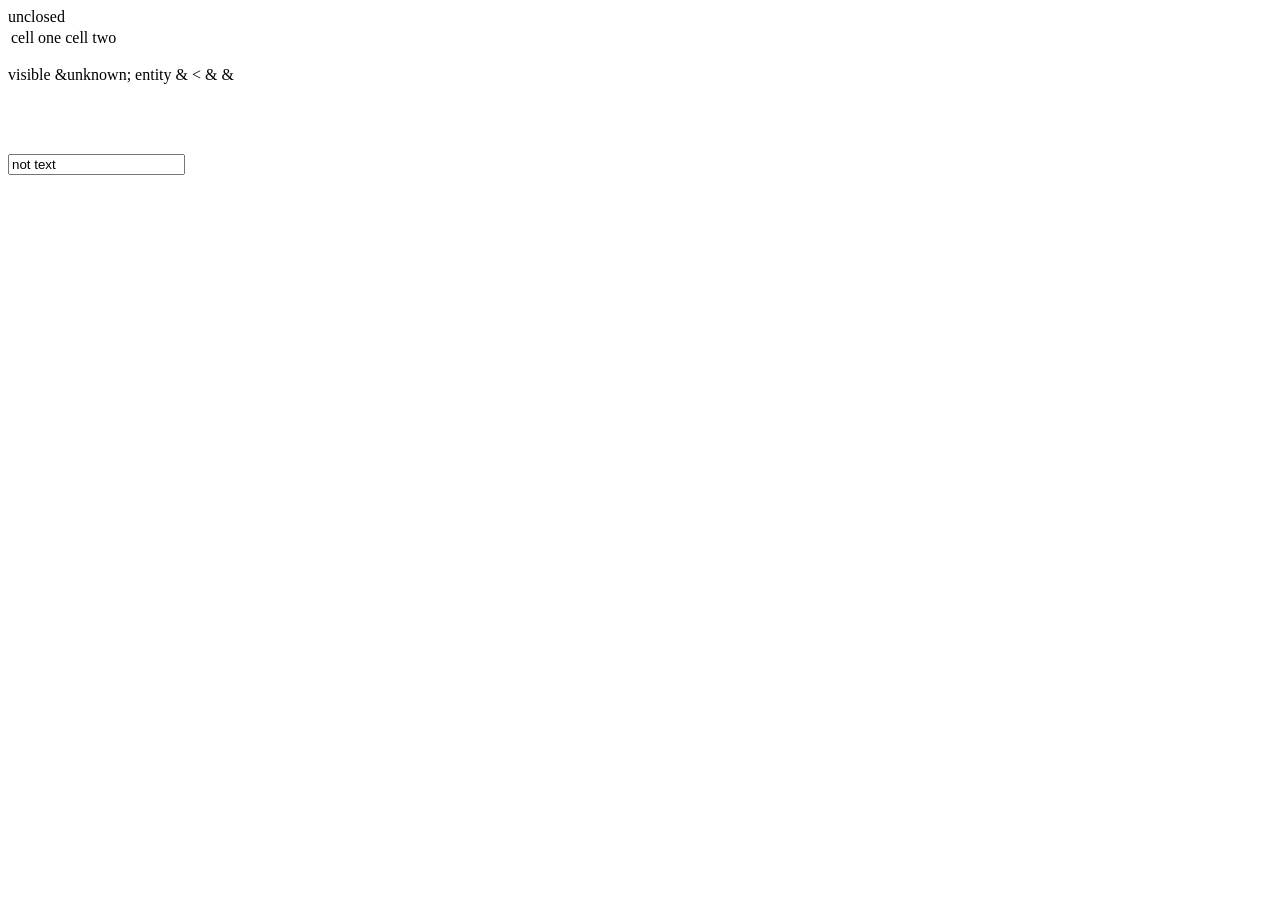
<file: internal/htmldom/testdata/site_malformed.html>
</p></div>
<html><head><title>Broken &lt;markup&gt; page</title></head>
<body>
<div><div><span>unclosed
<table><tr><td>cell one<td>cell two</table>
<script>if (a < b && c > d) { x = "</div>"; }</script>
<style>p > a { }</style>
<noscript><p>noscript text</p>
<p>still inside noscript?</p></noscript>
<p>visible &unknown; entity &amp &lt &#x26; &#38;</p>
<br></br></br>
<input value="not text">
</file>
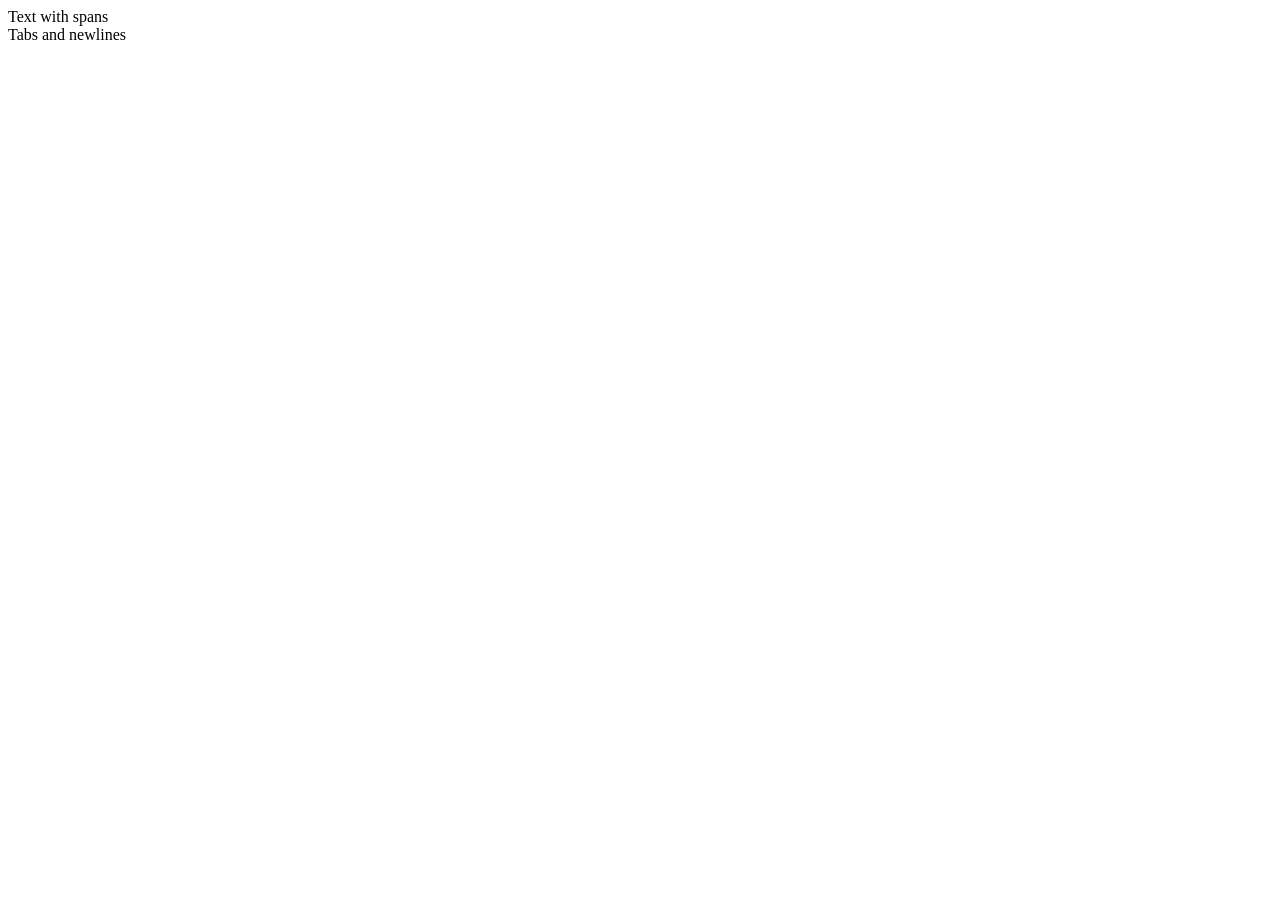
<file: internal/htmldom/testdata/site_meta_variants.html>
<html><head>
<title></title>
<meta NAME="Description" content="Attribute values keep their case, so this does not match.">
<meta name="description">
<meta name="description" content="Second description wins? No: the first matching tag is used.">
<meta name="description" content="Third.">
</head><body>
<div>Text <span>with</span> spans</div>
<div>
	Tabs	and
newlines
</div>
</body></html>
</file>
